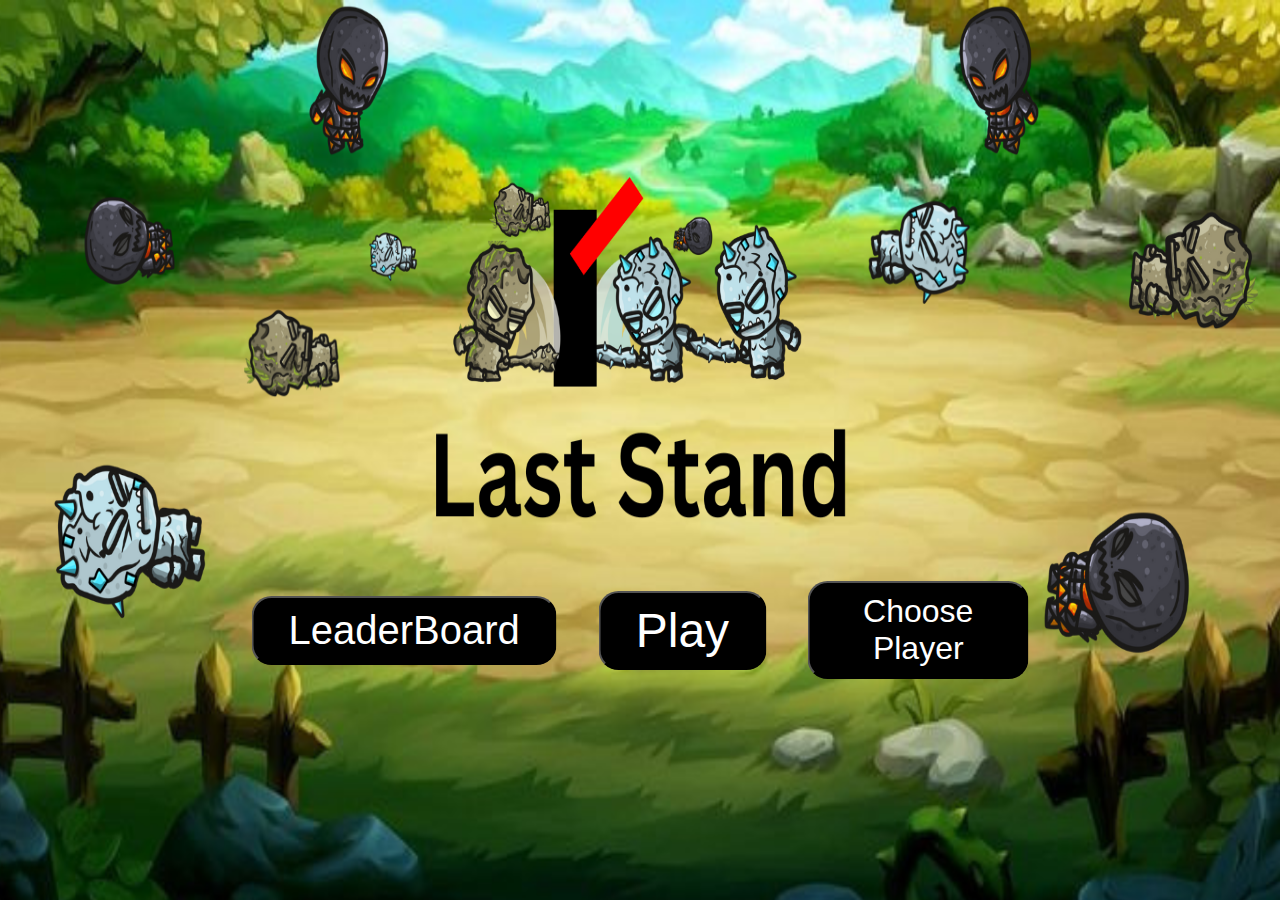
<file: index.html>
<html>
    <head>
        <title>
            Last Stand
        </title>
        <Link rel = "stylesheet" type = "text/css" href = "Home.css" />
    </head>
    <body>
        <img src = "Resources/Background.png" class = "background" />
        <div class = "buttons">
            <button class = "leaderboard" onclick = "loadLeaderBoard()" >LeaderBoard</button>
            <div class = "spacer" style = "width : 60px;" ></div>
            <button class = "play" onclick = "loadGame()" >Play</button>
            <div class = "spacer" style = "width : 60px;" ></div>
            <button class = "chooseplayer" onclick = "loadChoosePlayer()" >Choose Player</button>
        </div>
        <script src = "Home.js"></script>
    </body>
</html>
</file>
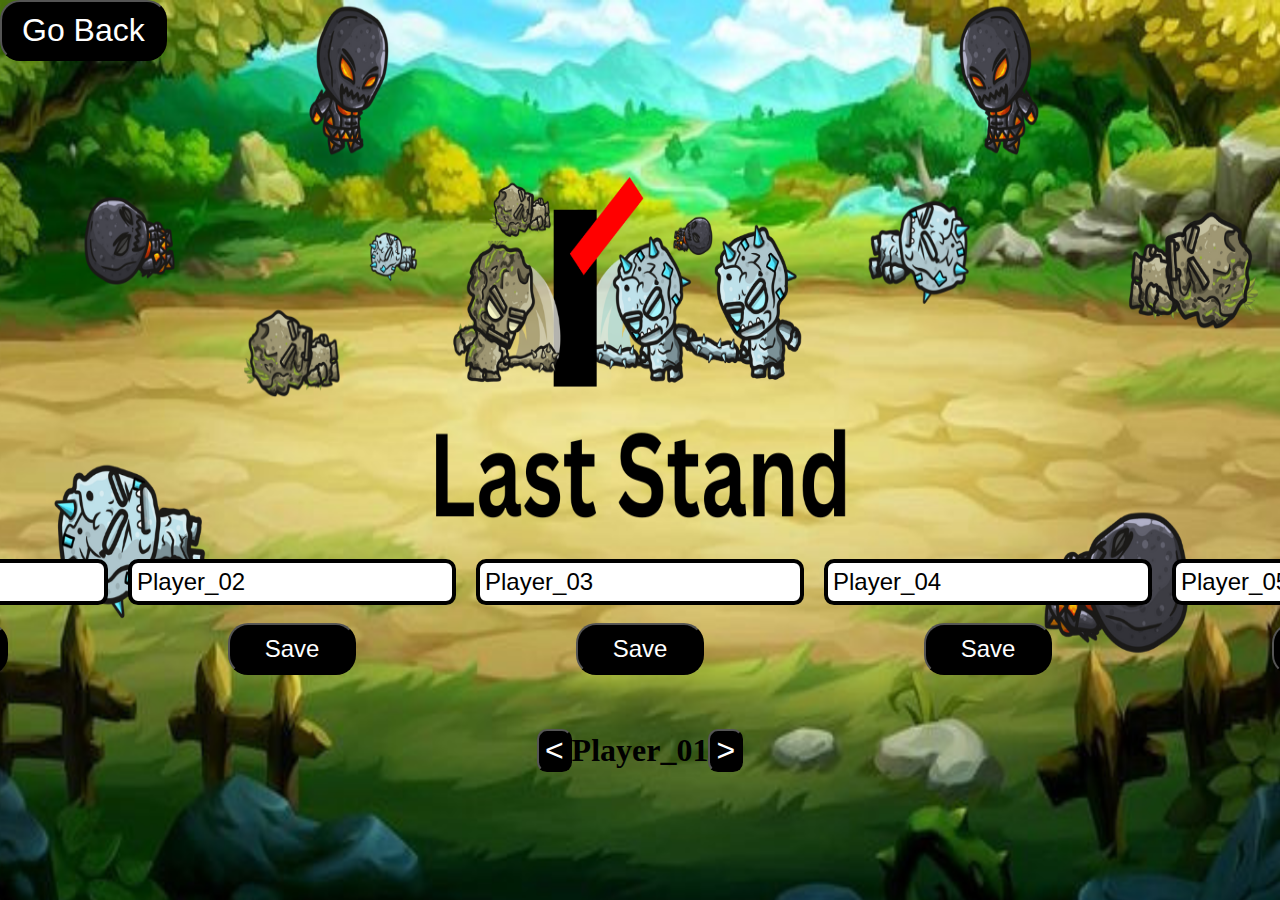
<file: ChoosePlayer.html>
<html>
    <head>
        <title>
            Choose Player
        </title>
        <Link rel = "stylesheet" type = "text/css" href = "ChoosePlayer.css" />
    </head>
    <body>
        <img class = "background" src = "Resources/Background.png" />
        <button class = "back" onclick = "loadHome()" >Go Back</button>
        <div class = "contents"> 
            <div class = "chooseplayer">
                <div class = "player">
                    <input id = "name_01" type = "text" name = "name_01" onchange = "changeName_01()" />
                    <br/><br/>
                    <button onclick = "saveGame()" >Save</button>
                </div>
                <div class = "spacer"></div>
                <div class = "player">
                    <input id = "name_02" type = "text" name = "name_02" onchange = "changeName_02()" />
                    <br/><br/>
                    <button onclick = "saveGame()" >Save</button>
                </div>
                <div class = "spacer"></div>
                <div class = "player">
                    <input id = "name_03" type = "text" name = "name_03" onchange = "changeName_03()" />
                    <br/><br/>
                    <button onclick = "saveGame()" >Save</button>
                </div>
                <div class = "spacer"></div>
                <div class = "player">
                    <input id = "name_04" type = "text" name = "name_04" onchange = "changeName_04()" />
                    <br/><br/>
                    <button onclick = "saveGame()" >Save</button>
                </div>
                <div class = "spacer"></div>
                <div class = "player">
                    <input id = "name_05" type = "text" name = "name_05" onchange = "changeName_05()" />
                    <br/><br/>
                    <button onclick = "saveGame()" >Save</button>
                </div>
            </div>
            <br/><br/><br/>
            <div class = "togglePlayer">
                <button onclick = "moveLeft()" >&lt</button>
                <h1 id = "currentPlayer" ></h1>
                <button onclick = "moveRight()" >&gt</button>
            </div>
        </div>
        <script src = "ChoosePlayer.js"></script>
    </body>
</html>
</file>
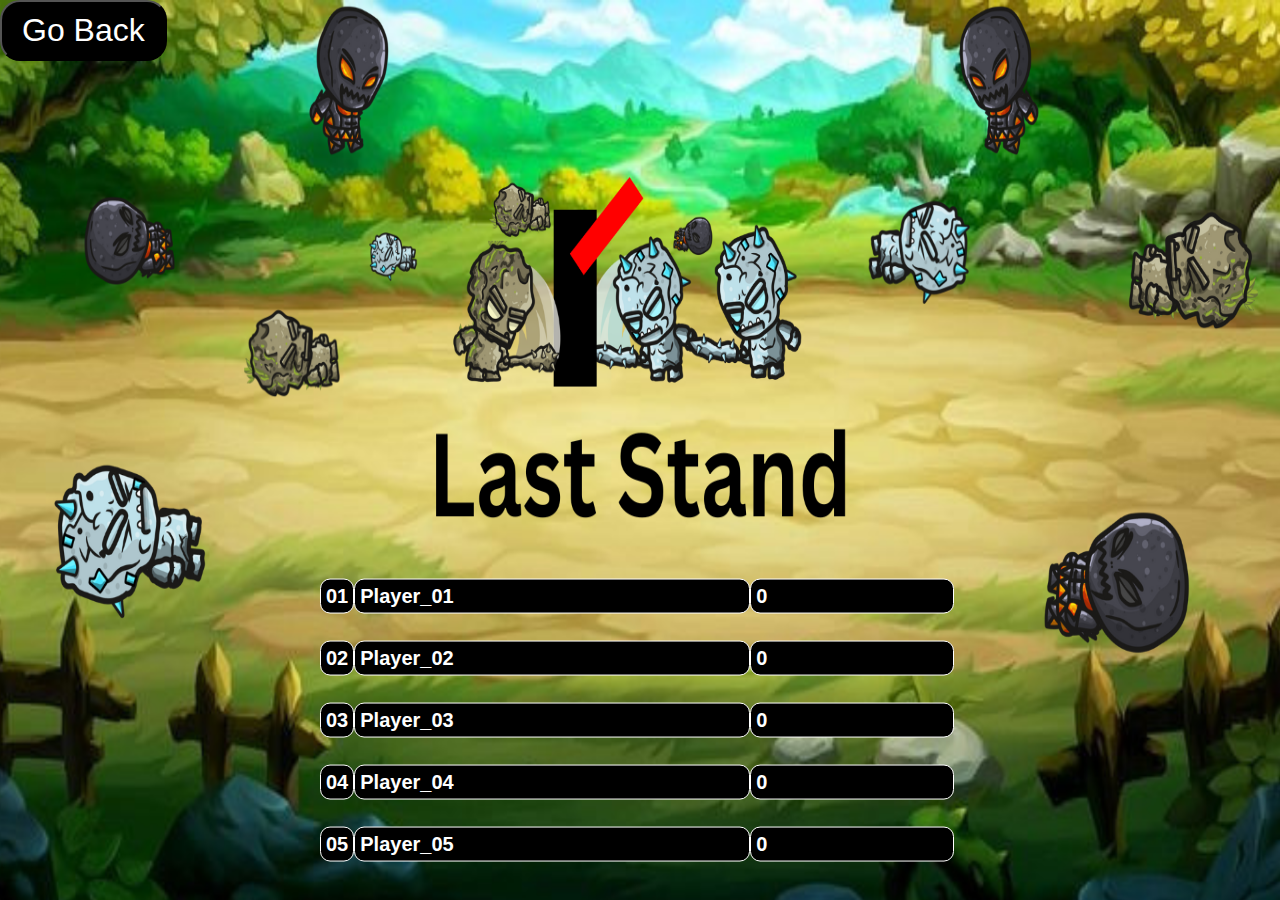
<file: LeaderBoard.html>
<html>
    <head>
        <title>
            Leader Board
        </title>
        <Link rel = "stylesheet" type = "text/css" href = "LeaderBoard.css" />
    </head>
    <body>
        <img src = "Resources/Background.png" class = "background" />
        <button class = "back" onclick = "loadHome()" >Go Back</button>
        <div class = "players">
            <div class = "row">
                <h1>01</h1>
                <h1 class = "playername" id = "name_01" >Abhilash R</h1>
                <h1 class = "score" id = "score_01" >350</h1>
            </div>
            <div class = "row">
                <h1>02</h1>
                <h1 class = "playername" id = "name_02" >Abhilash R</h1>
                <h1 class = "score" id = "score_02" >350</h1>
            </div>
            <div class = "row">
                <h1>03</h1>
                <h1 class = "playername" id = "name_03" >Abhilash R</h1>
                <h1 class = "score" id = "score_03" >350</h1>
            </div>
            <div class = "row">
                <h1>04</h1>
                <h1 class = "playername" id = "name_04" >Abhilash R</h1>
                <h1 class = "score" id = "score_04" >350</h1>
            </div>
            <div class = "row">
                <h1>05</h1>
                <h1 class = "playername" id = "name_05" >Abhilash R</h1>
                <h1 class = "score" id = "score_05" >350</h1>
            </div>
        </div>
        <script src = "LeaderBoard.js"></script>
    </body>
</html>
</file>
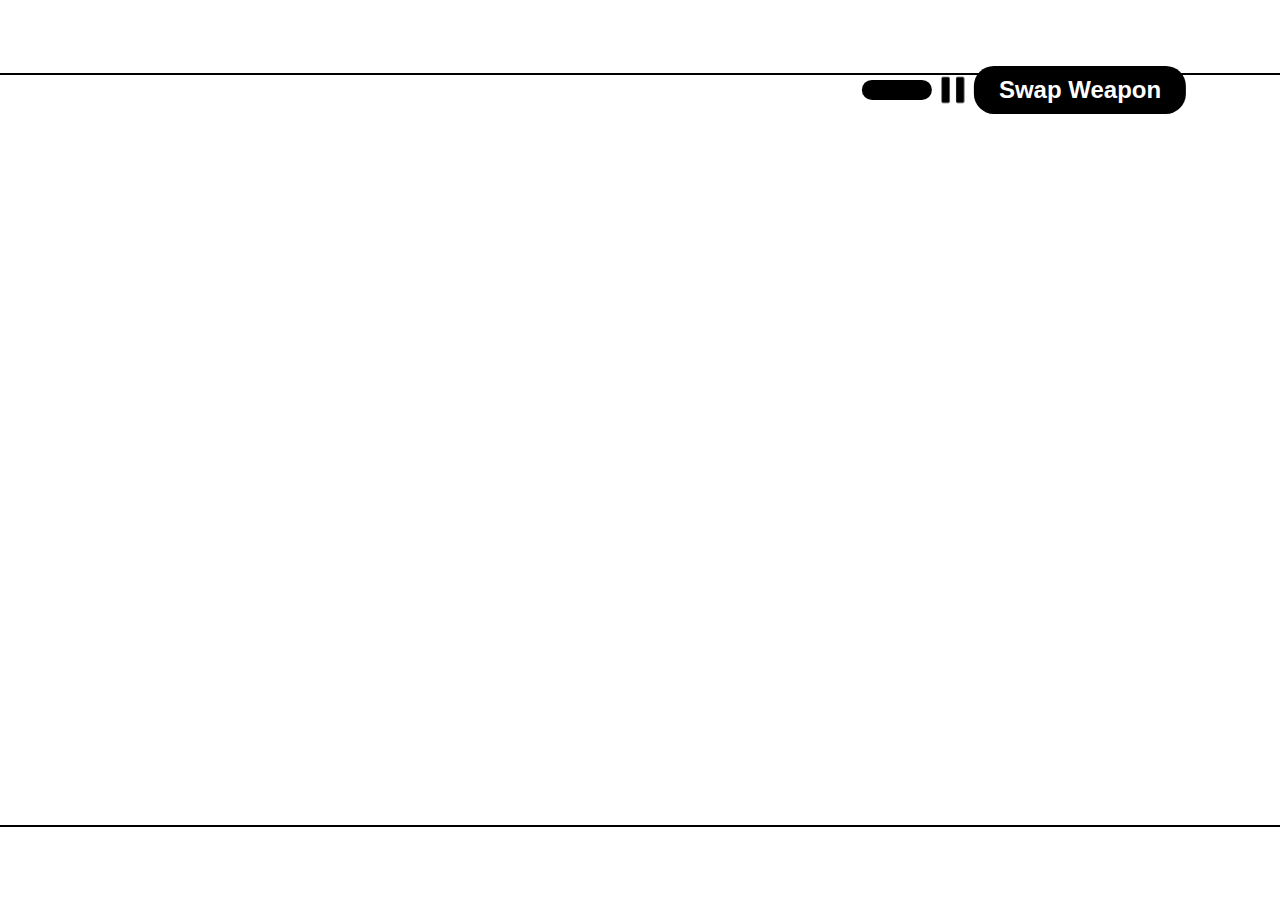
<file: Main.html>
<html>
    <head>
        <title>
            Last Stand
        </title>
        <Link rel = "stylesheet" type = "text/css" href = "Main.css"/>
    </head>
    <body>
        <canvas id = "canvas" height = "750" width = "1500" style = "border:2px solid black;">
            <img src = "Resources/Zombie Walk 01.png" alt = "err" id = "Zombie_01" />
            <img src = "Resources/Zombie Walk 02.png" alt = "err" id = "Zombie_02" />
            <img src = "Resources/Zombie Die 01.png" alt = "err" id = "Zombie_03" />
            <img src = "Resources/Zombie Attack 01.png" alt = "err" id = "Zombie_04" />
            <img src = "Resources/Zombie Attack 02.png" alt = "err" id = "Zombie_05" />
        </canvas>
        <div class = "controls" >
            <h1 class = "score" id = "score" ></h1>
            <img class = "pauseplay" id = "pauseplay" src = "Resources/Pause.png" onclick = "togglePausePlay()" />
            <h1 class = "swap" id = "swap" onclick = "swapweapon()" >Swap Weapon</h1>
        </div>
        <script src = "Main.js"></script>
    </body>
</html>
</file>
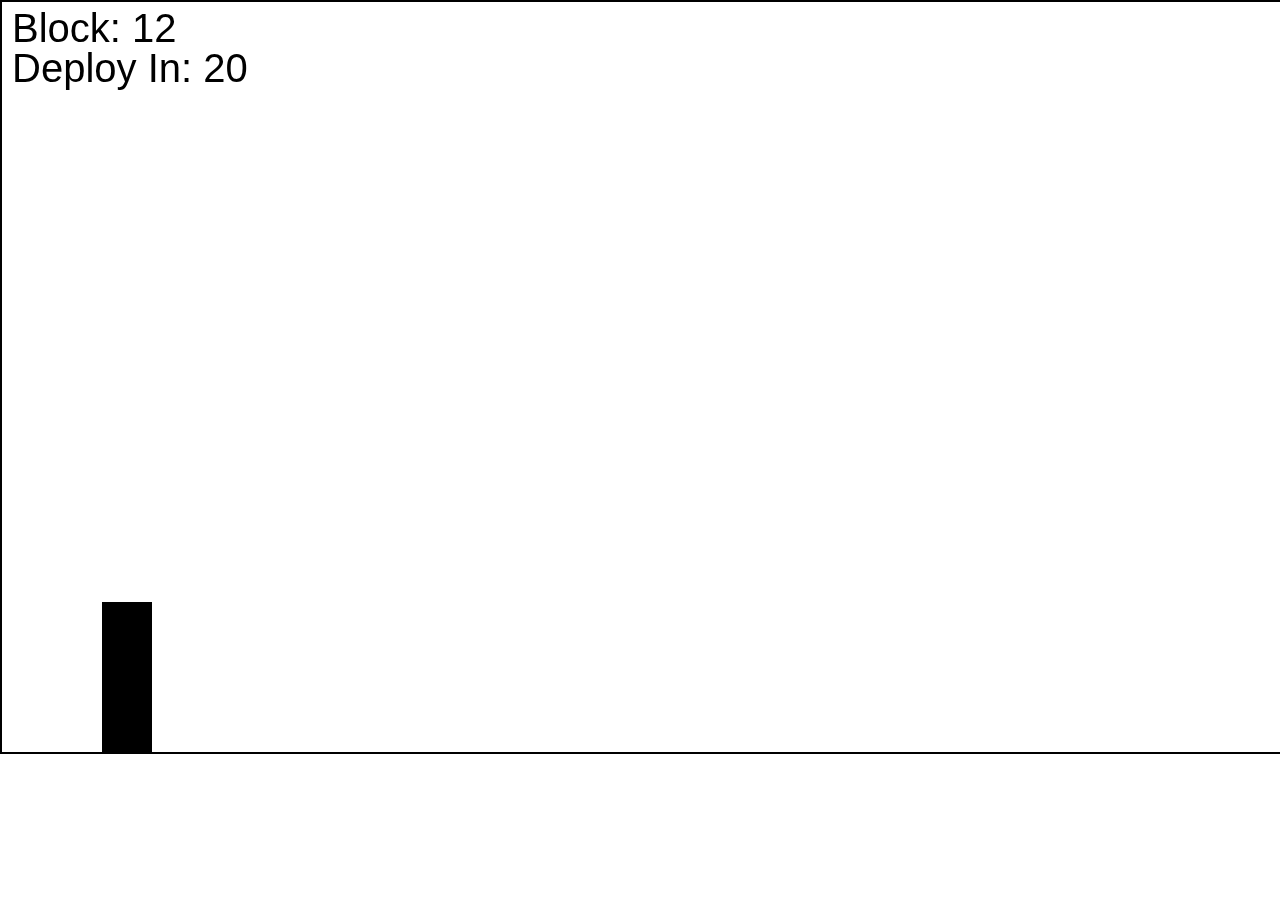
<file: Preparation_Phase.html>
<html>
    <head>
        <title>
            Preparation Phase
        </title>
        <Link rel = "stylesheet" type = "text/css" href = "Preparation_Phase.css" />
    </head>
    <body>
        <canvas id = "canvas" height = "750" width = "1500" style = "border : 2px solid black;" />
        <script src = "Preparation_Phase.js"></script>
    </body>
</html>
</file>
<file: Home.css>
body
{
    overflow : hidden;
    margin : 0px;
    padding : 0px;
}

.background
{
    height : 100vh;
    width : 100vw;
}

.buttons
{
    position : absolute;
    top : 70%;
    left : 50%;
    transform : translate(-50%, -50%);
    display : inline-flex;
    align-items : center;
    justify-content : center;
    text-align : center;
}

.buttons .play
{
    font-size : 48px;
    background : black;
    color : white;
    font-family : Impact, Haettenschweiler, 'Arial Narrow Bold', sans-serif;
    padding-left : 35px;
    padding-right : 35px;
    padding-top : 10px;
    padding-bottom : 10px;
    border-radius : 20px;
}

.buttons .leaderboard
{
    font-size : 40px;
    background : black;
    color : white;
    font-family : Impact, Haettenschweiler, 'Arial Narrow Bold', sans-serif;
    padding-left : 35px;
    padding-right : 35px;
    padding-top : 10px;
    padding-bottom : 10px;
    border-radius : 20px;
}

.buttons .chooseplayer
{
    font-size : 32px;
    background : black;
    color : white;
    font-family : Impact, Haettenschweiler, 'Arial Narrow Bold', sans-serif;
    padding-left : 35px;
    padding-right : 35px;
    padding-top : 10px;
    padding-bottom : 10px;
    border-radius : 20px;
}
</file>
<file: ChoosePlayer.css>
body
{
    padding : 0px;
    margin : 0px;
    overflow : hidden;
}

.contents
{
    display : block;
    align-items : center;
    text-align : center;
    justify-content : center;
    position : absolute;
    top : 75%;
    left : 50%;
    transform : translate(-50%, -50%);
}

.back
{
    position : absolute;
    top : 0%;
    left : 0%;
    font-size : 32px;
    font-family : Impact, Haettenschweiler, 'Arial Narrow Bold', sans-serif;
    background-color : black;
    color : white;
    padding-left : 20px;
    padding-right : 20px;
    padding-top : 10px;
    padding-bottom : 10px;
    border-radius : 20px;
}

.background
{
    height : 100vh;
    width : 100vw;
}

.chooseplayer
{
    display : inline-flex;
}

.chooseplayer .spacer
{
    width : 20px;
}

.chooseplayer .player
{
    display : block;
    text-align : center;
    justify-content : center;
    align-items : center;
}

.chooseplayer .player input
{
    border-radius : 10px;
    border : 4px solid black;
    background-color : white;
    color : black;
    font-size : 24px;
    font-family : Impact, Haettenschweiler, 'Arial Narrow Bold', sans-serif;
    padding : 5px;
}

.chooseplayer .player button
{
    text-align : center;
    background-color : black;
    color : white;
    font-family : Impact, Haettenschweiler, 'Arial Narrow Bold', sans-serif;
    font-size : 24px;
    padding-left : 35px;
    padding-right : 35px;
    padding-top : 10px;
    padding-bottom : 10px;
    border-radius : 20px;
}

.togglePlayer
{
    display : inline-flex;
    text-align : center;
    justify-content : center;
    align-items : center;
}

.togglePlayer button
{
    font-size : 32px;
    font-family : Impact, Haettenschweiler, 'Arial Narrow Bold', sans-serif;
    border-radius : 10px;
    background-color : black;
    color : white;
}
</file>
<file: LeaderBoard.css>
body
{
    overflow : hidden;
    padding : 0px;
    margin : 0px;
}

.background
{
    height : 100vh;
    width : 100vw;
}

.back
{
    position : absolute;
    top : 0%;
    left : 0%;
    font-size : 32px;
    font-family : Impact, Haettenschweiler, 'Arial Narrow Bold', sans-serif;
    background-color : black;
    color : white;
    padding-left : 20px;
    padding-right : 20px;
    padding-top : 10px;
    padding-bottom : 10px;
    border-radius : 20px;
}

.players
{
    display : block;
    position : absolute;
    top : 80%;
    left : 50%;
    transform : translate(-50%, -50%);
    width : 50vw;
    height : auto;
}

.players .row
{
    color : white;
    display : inline-flex;
    width : 100%;
    height : auto;
}

.players .row .playername
{
    width : 60%;
}

.players .row .score
{
    width : 30%;
}

.players .row h1
{
    font-family : Impact, Haettenschweiler, 'Arial Narrow Bold', sans-serif;
    font-size : 20px;
    text-align : left;
    border : 1px solid white;
    border-radius : 10px;
    background : black;
    padding : 5px;
}
</file>
<file: Main.css>
#canvas
{
    position : absolute;
    top : 50%;
    left : 50%;
    transform : translate(-50%, -50%);
}

.controls
{
    display : inline-flex;
    position : absolute;
    top : 10%;
    left : 80%;
    transform : translate(-50%, -50%);
    align-items : center;
    text-align : left;
    justify-content : center;
}

.score
{
    padding-left : 35px;
    padding-right : 35px;
    padding-top : 10px;
    padding-bottom : 10px;
    font-family : Impact, Haettenschweiler, 'Arial Narrow Bold', sans-serif;
    font-size : 32px;
    background-color : black;
    color : white;
    border-radius : 20px;
}

.swap
{
    padding-left : 25px;
    padding-right : 25px;
    padding-top : 10px;
    padding-bottom : 10px;
    font-family : Impact, Haettenschweiler, 'Arial Narrow Bold', sans-serif;
    font-size : 24px;
    background-color : black;
    color : white;
    border-radius : 20px;
    text-wrap : nowrap;
}

.pauseplay
{
    height : 42px;
    width : auto;
}
</file>
<file: Preparation_Phase.css>
body
{
    padding : 0px;
    margin : 0px;
}
</file>
